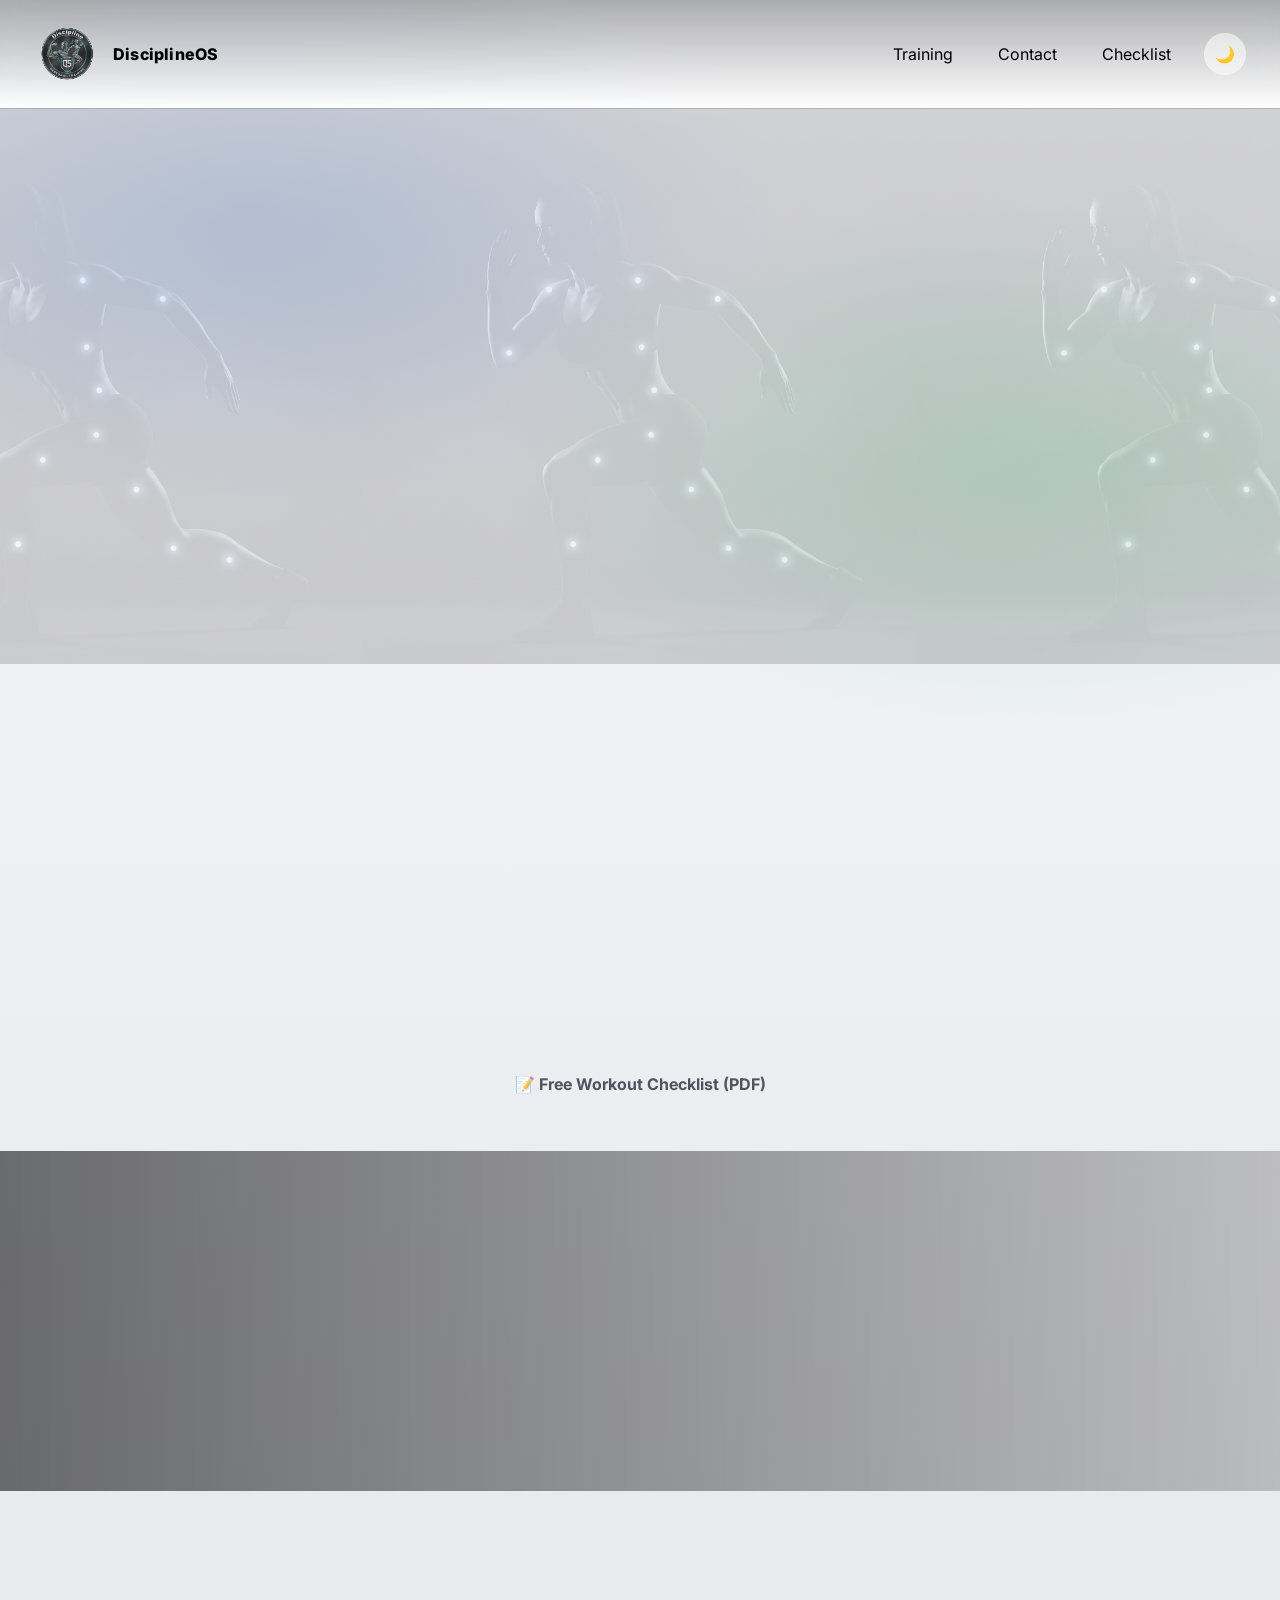
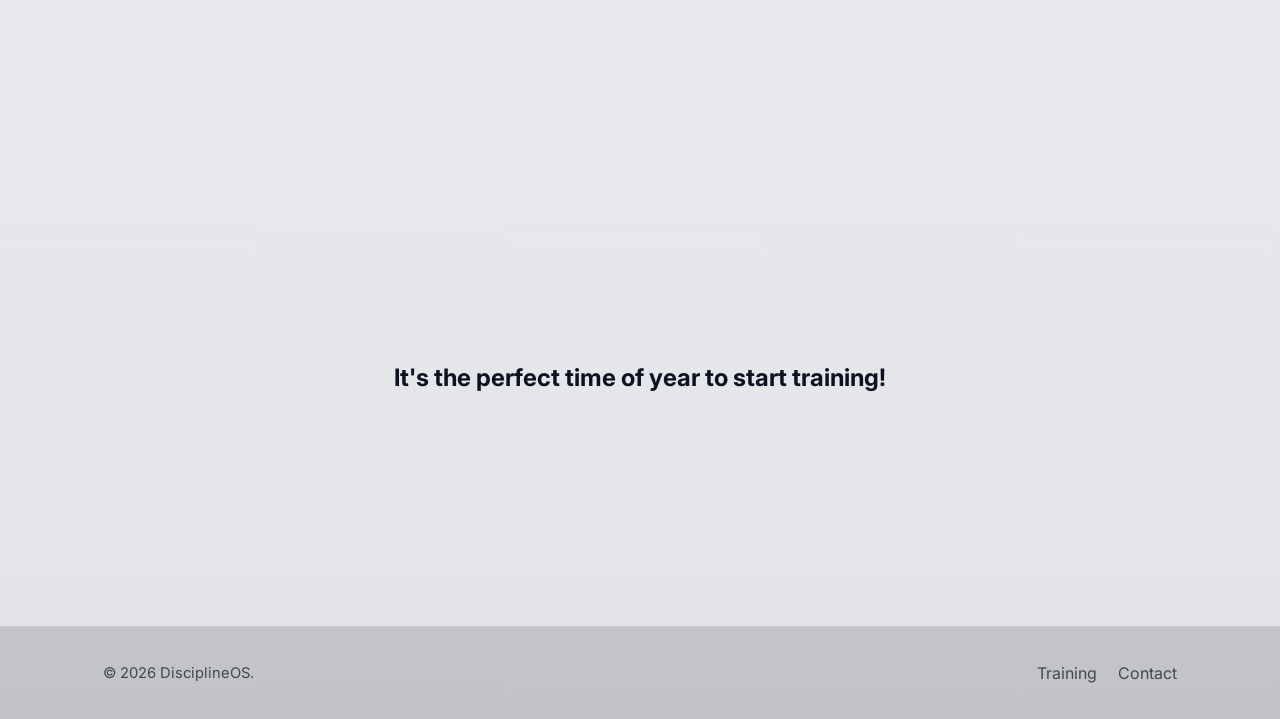
<file: index.html>
<!DOCTYPE html>
<html lang="en" data-theme="light">
  <head>
    <meta charset="utf-8" />
    <meta name="viewport" content="width=device-width, initial-scale=1" />
    <meta
      name="description"
      content="DisciplineOS — a performance & discipline portfolio demo: responsive, accessible, multi-page, table layout, parallax, map, and minimal JS."
    />
    <meta name="theme-color" content="#0b1220" />
    <title>DisciplineOS — Performance & Discipline</title>

    <link rel="preconnect" href="https://fonts.googleapis.com" />
    <link rel="preconnect" href="https://fonts.gstatic.com" crossorigin />
    <link
      href="https://fonts.googleapis.com/css2?family=Inter:wght@400;600;800&display=swap"
      rel="stylesheet"
    />

    <link rel="stylesheet" href="styles.css" />
    <script defer src="app.js"></script>
  </head>

  <body>
    <a class="skip-link" href="#main">Skip to content</a>

    <header class="site-header">
      <nav class="nav" aria-label="Primary">
        <a class="brand" href="index.html" aria-label="DisciplineOS Home">
          <img
            class="brand-mark"
            src="imgs/DisciplineOS logo.png"
            alt=""
            aria-hidden="true"
          />
          <span class="brand-text">DisciplineOS</span>
        </a>

        <button
          class="nav-toggle"
          type="button"
          aria-label="Open menu"
          aria-expanded="false"
          aria-controls="navLinks"
        >
          ☰
        </button>

        <div id="navLinks" class="nav-links">
          <a href="training.html">Training</a>
          <a href="contact.html">Contact</a>
          <a
            href="Workout Log - WorkoutLog.pdf"
            target="_blank"
            rel="noopener noreferrer"
            >Checklist</a
          >

          <button
            class="theme-toggle"
            type="button"
            aria-label="Toggle dark mode"
          >
            <span aria-hidden="true">🌙</span>
          </button>
        </div>
      </nav>
    </header>

    <main id="main">
      <!-- HERO -->
      <section class="hero">
        <div class="hero-bg" aria-hidden="true"></div>

        <div class="container hero-grid u-fade-in-up">
          <div class="reveal heroSmall">
            <p class="eyebrow">Performance • Discipline • Consistency</p>
            <h1>
              Train smart.<br />
              Stay consistent.<br />
              Build discipline.
            </h1>
            <p class="lead">
              Choose a track, follow daily sessions, and build momentum with
              coaching + progression.
            </p>

            <div class="cta-row">
              <a class="btn btn-primary" href="training.html"
                >View programs <span aria-hidden="true">→</span></a
              >
              <a class="btn btn-ghost" href="contact.html">Book a consult</a>
            </div>

            <div class="contact-strip" aria-label="Quick contact">
              <a class="pill homePills" href="tel:+15198098285"
                ><span aria-hidden="true">📞</span> +1 (519) 809-8285</a
              >
              <a class="pill homePills" href="mailto:hello@disciplineos.example"
                ><span aria-hidden="true">✉️</span> clymanstech@gmail.com</a
              >
            </div>
          </div>

          <aside class="card hero-card reveal" aria-label="Session preview">
            <h2>Today's Session - Conditioning</h2>
            <p class="muted">
              Focus on pace tempo during the eccentric phase today.
            </p>

            <div class="session">
              <div class="session-row">
                <div>
                  <strong>Run</strong>
                  <div class="muted small">34% difficulty level - easy</div>
                </div>
                <span class="badge">Endurance</span>
              </div>

              <div
                class="progress"
                role="progressbar"
                aria-label="Workout completion"
                aria-valuemin="0"
                aria-valuemax="100"
                aria-valuenow="60"
              >
                <div class="progress-fill" style="width: 34%"></div>
              </div>

              <div class="session-meta">
                <span><strong>1</strong> task</span>
                <span><strong>~35</strong> min</span>
                <span><strong> 3</strong> km</span>
              </div>

              <a class="btn btn-secondary full" href="training.html"
                >View programs</a
              >
            </div>
          </aside>
        </div>
      </section>

      <!-- FEATURES -->
      <section class="section">
        <div class="container u-slide-in-right">
          <div class="section-head reveal">
            <h2 class="focusHeading">Pick your focus</h2>
            <p class="muted focusP">
              Three tracks that cover the basics: get stronger, build
              conditioning, and eat like an athlete.
            </p>
          </div>

          <div class="cards features-cards">
            <article class="card reveal cardFeatures">
              <div class="card-header">
                <svg
                  class="card-icon"
                  xmlns="http://www.w3.org/2000/svg"
                  width="40"
                  height="40"
                  viewBox="0 0 24 24"
                  fill="none"
                  stroke="currentColor"
                  stroke-width="2"
                  stroke-linecap="round"
                  stroke-linejoin="round"
                >
                  <path d="M6 9H4.5a2.5 2.5 0 0 1 0-5H6"></path>
                  <path d="M18 9h1.5a2.5 2.5 0 0 0 0-5H18"></path>
                  <path d="M4 22h16"></path>
                  <path
                    d="M10 14.66V17c0 .55-.47.98-.97 1.21C7.85 18.75 7 20.24 7 22"
                  ></path>
                  <path
                    d="M14 14.66V17c0 .55.47.98.97 1.21C16.15 18.75 17 20.24 17 22"
                  ></path>
                  <path d="M18 2H6v7a6 6 0 0 0 12 0V2Z"></path>
                </svg>
                <h3>Progressive Overload</h3>
              </div>
              <p class="muted">Build power + muscle.</p>
              <a class="link" href="training.html"
                >See Strength Track <span aria-hidden="true">→</span></a
              >
            </article>

            <article class="card reveal cardFeatures">
              <div class="card-header">
                <svg
                  class="card-icon"
                  xmlns="http://www.w3.org/2000/svg"
                  width="40"
                  height="40"
                  viewBox="0 0 24 24"
                  fill="none"
                  stroke="currentColor"
                  stroke-width="2"
                  stroke-linecap="round"
                  stroke-linejoin="round"
                >
                  <polyline points="22 12 18 12 15 21 9 3 6 12 2 12"></polyline>
                </svg>
                <h3>Conditioning</h3>
              </div>
              <p class="muted">Work capacity, and stamina.</p>
              <a class="link" href="training.html"
                >See Endurance Track <span aria-hidden="true">→</span></a
              >
            </article>

            <article class="card reveal cardFeatures">
              <div class="card-header">
                <svg
                  class="card-icon"
                  xmlns="http://www.w3.org/2000/svg"
                  width="40"
                  height="40"
                  viewBox="0 0 24 24"
                  fill="none"
                  stroke="currentColor"
                  stroke-width="2"
                  stroke-linecap="round"
                  stroke-linejoin="round"
                >
                  <polygon
                    points="13 2 3 14 12 14 11 22 21 10 12 10 13 2"
                  ></polygon>
                </svg>
                <h3>Nutrition</h3>
              </div>
              <p class="muted">Fuel better, go further.</p>
              <a class="link" href="training.html"
                >See Nutritional Planning <span aria-hidden="true">→</span></a
              >
            </article>
          </div>
          <div class="footer-links workout-link">
            <a
              href="Workout Log - WorkoutLog.pdf"
              target="_blank"
              rel="noopener noreferrer"
              >📝 Free Workout Checklist (PDF)</a
            >
          </div>
        </div>
      </section>

      <!-- PARALLAX CTA -->
      <section class="parallax">
        <div class="parallax-overlay" aria-hidden="true"></div>
        <div class="container parallax-inner reveal">
          <h2>Discipline isn't motivation. It's design.</h2>
          <p>
            Build yourself in a way that reduces friction and make consistency
            automatic.
          </p>
          <a class="btn btn-primary" href="contact.html">Get started</a>
        </div>
      </section>

      <!-- VIDEO -->
      <section id="video" class="section">
        <div class="container-teamwork u-fade-in">
          <div class="section-head reveal">
            <h2>Teamwork:</h2>
            <p class="muted">
              The ultimate shortcut to the podium. Check out how teamwork
              accelerates your progression.
            </p>
          </div>

          <div class="video-wrap reveal">
            <iframe
              title="YouTube video"
              src="https://www.youtube.com/embed/soYCOWPJbXY"
              allow="accelerometer; autoplay; clipboard-write; encrypted-media; gyroscope; picture-in-picture"
              allowfullscreen
            ></iframe>
          </div>
        </div>
      </section>

      <!-- FOOTER CTA -->
      <section class="section footSection">
        <div class="container">
          <h2 class="footerh2">
            It's the perfect time of year to start training!
          </h2>
          <div class="footer-cta reveal">
            <div class="cta-row u-slide-in-right">
              <h2>Questions?</h2>
              <a class="btn btn-primary" href="mailto:clymanstech@gmail.com"
                >Email me</a
              >
              <a class="btn btn-ghost" href="tel:+15198098285">Call now</a>
            </div>
          </div>
        </div>
      </section>
    </main>

    <footer class="site-footer">
      <div class="container footer-grid">
        <p class="muted small">© <span id="year"></span> DisciplineOS.</p>

        <div class="footer-links">
          <a href="training.html">Training</a>
          <a href="contact.html">Contact</a>
        </div>
      </div>
    </footer>
  </body>
</html>
</file>
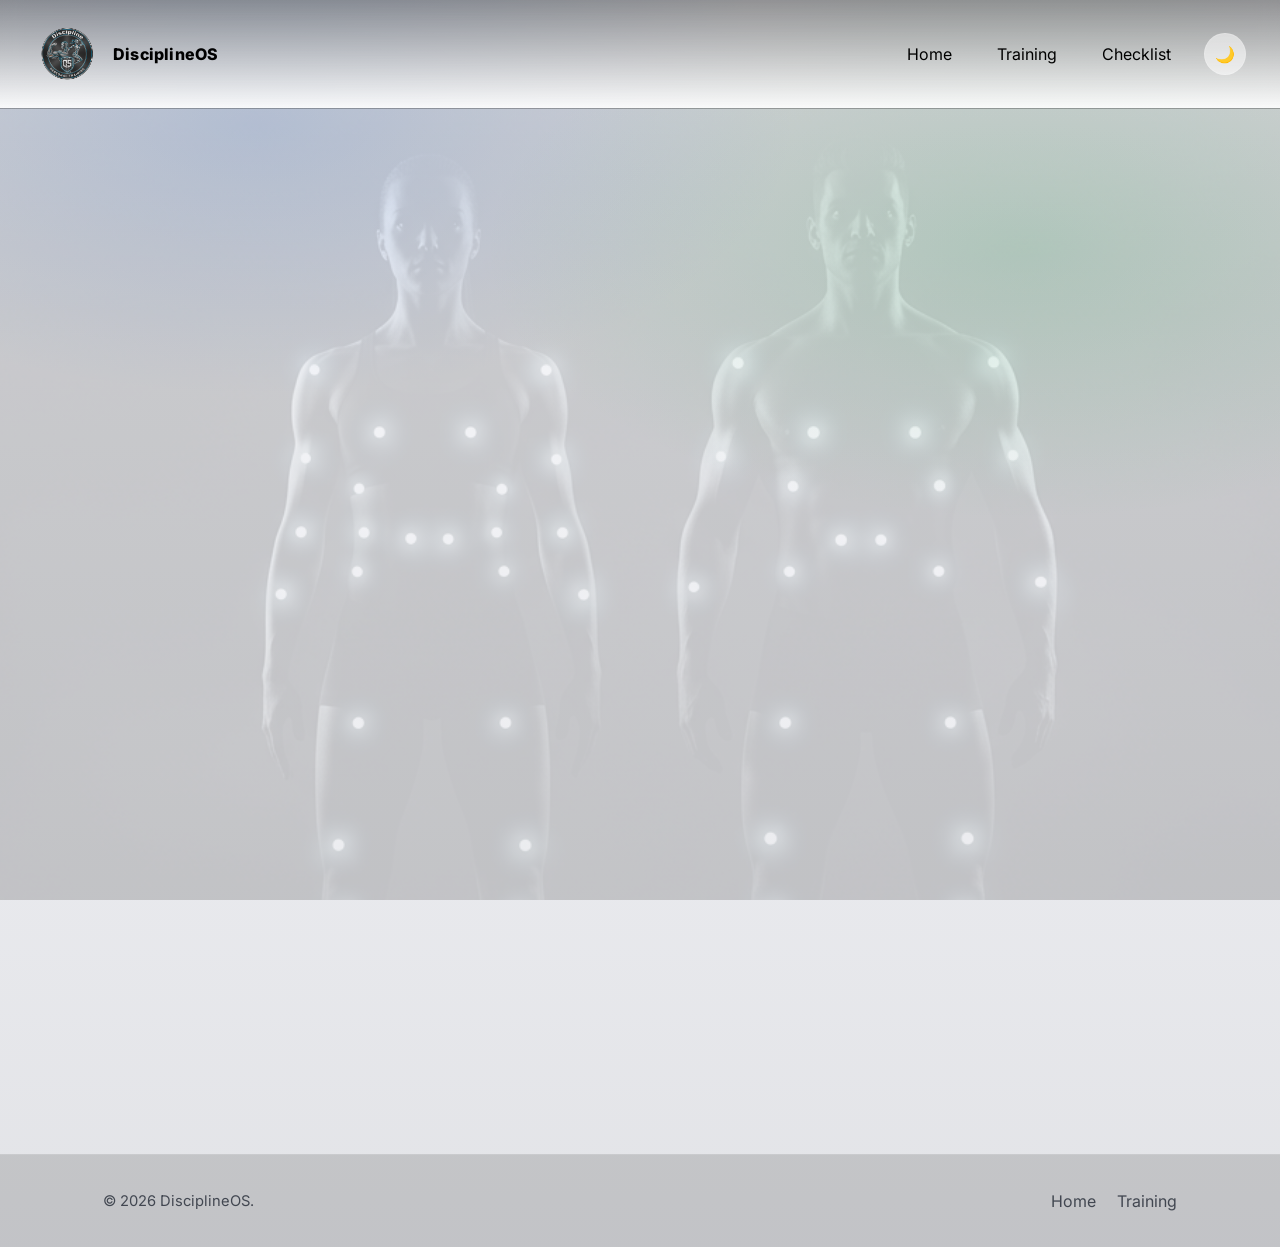
<file: contact.html>
<!DOCTYPE html>
<html lang="en" data-theme="light">
  <head>
    <meta charset="utf-8" />
    <meta name="viewport" content="width=device-width, initial-scale=1" />
    <meta
      name="description"
      content="Contact page with HTML5 validation, accessible labels, and a Google Maps embed."
    />
    <meta name="theme-color" content="#0b1220" />
    <title>Contact — DisciplineOS</title>

    <link rel="preconnect" href="https://fonts.googleapis.com" />
    <link rel="preconnect" href="https://fonts.gstatic.com" crossorigin />
    <link
      href="https://fonts.googleapis.com/css2?family=Inter:wght@400;600;800&display=swap"
      rel="stylesheet"
    />

    <link rel="stylesheet" href="styles.css" />
    <script defer src="app.js"></script>
  </head>

  <body>
    <a class="skip-link" href="#main">Skip to content</a>

    <header class="site-header">
      <nav class="nav" aria-label="Primary">
        <a class="brand" href="index.html" aria-label="DisciplineOS Home">
          <img
            class="brand-mark"
            src="imgs/DisciplineOS logo.png"
            alt=""
            aria-hidden="true"
          />
          <span class="brand-text">DisciplineOS</span>
        </a>

        <button
          class="nav-toggle"
          type="button"
          aria-label="Open menu"
          aria-expanded="false"
          aria-controls="navLinks"
        >
          ☰
        </button>

        <div id="navLinks" class="nav-links">
          <a href="index.html">Home</a>
          <a href="training.html">Training</a>
          <a
            href="Workout Log - WorkoutLog.pdf"
            target="_blank"
            rel="noopener noreferrer"
            >Checklist</a
          >

          <button
            class="theme-toggle"
            type="button"
            aria-label="Toggle dark mode"
          >
            <span aria-hidden="true">🌙</span>
          </button>
        </div>
      </nav>
    </header>

    <main id="main" class="section">
      <div class="hero-bgContact" aria-hidden="true"></div>
      <div class="container u-fade-in-up">
        <div class="page-head reveal">
          <h1>Contact</h1>
          <p class="">Ready when you are. Let's map your next steps.</p>

          <div class="contact-strip contactStripCenter">
            <a class="pill" href="tel:+15198098285"
              ><span aria-hidden="true">📞</span> +1 519.809.8285</a
            >
            <a class="pill" href="mailto:hello@disciplineos.example"
              ><span aria-hidden="true">✉️</span> clymanstech@gmail.com</a
            >
          </div>
        </div>

        <div class="contact-grid">
          <section class="card reveal">
            <h2 class="h3">Send a message</h2>

            <!-- HTML5 validation: required + type + minlength -->
            <form id="contactForm" class="form" action="#" method="post">
              <div class="field">
                <label for="name">Name</label>
                <input
                  id="name"
                  name="name"
                  type="text"
                  autocomplete="name"
                  required
                  minlength="2"
                />
              </div>

              <div class="field">
                <label for="email">Email</label>
                <input
                  id="email"
                  name="email"
                  type="email"
                  autocomplete="email"
                  required
                />
              </div>

              <div class="field">
                <label for="topic">Topic</label>
                <select id="topic" name="topic" required>
                  <option value="">Choose one…</option>
                  <option>Start a training plan</option>
                  <option>Performance review</option>
                  <option>Nutritional support</option>
                </select>
              </div>

              <div class="field">
                <label for="message">Message</label>
                <textarea
                  id="message"
                  name="message"
                  rows="5"
                  required
                  minlength="10"
                ></textarea>
                <p class="hint">Minimum 10 characters.</p>
              </div>

              <button class="btn btn-primary" type="submit">
                Send <span aria-hidden="true">→</span>
              </button>
            </form>
          </section>

          <section class="card reveal">
            <h2 class="h3">Find us - Serving Southern Ontario</h2>

            <div class="map-wrap" role="region" aria-label="Map">
              <iframe
                title="Google Map"
                loading="lazy"
                referrerpolicy="no-referrer-when-downgrade"
                src="https://www.google.com/maps?q=Chatham%20Ontario&output=embed"
              >
              </iframe>
            </div>

            <div class="divider"></div>
            <a class="btn btn-ghost" href="training.html">Back to programs</a>
          </section>
        </div>
      </div>
    </main>

    <footer class="site-footer">
      <div class="container footer-grid">
        <p class="muted small">© <span id="year"></span> DisciplineOS.</p>
        <div class="footer-links">
          <a href="index.html">Home</a>
          <a href="training.html">Training</a>
        </div>
      </div>
    </footer>
  </body>
</html>
</file>
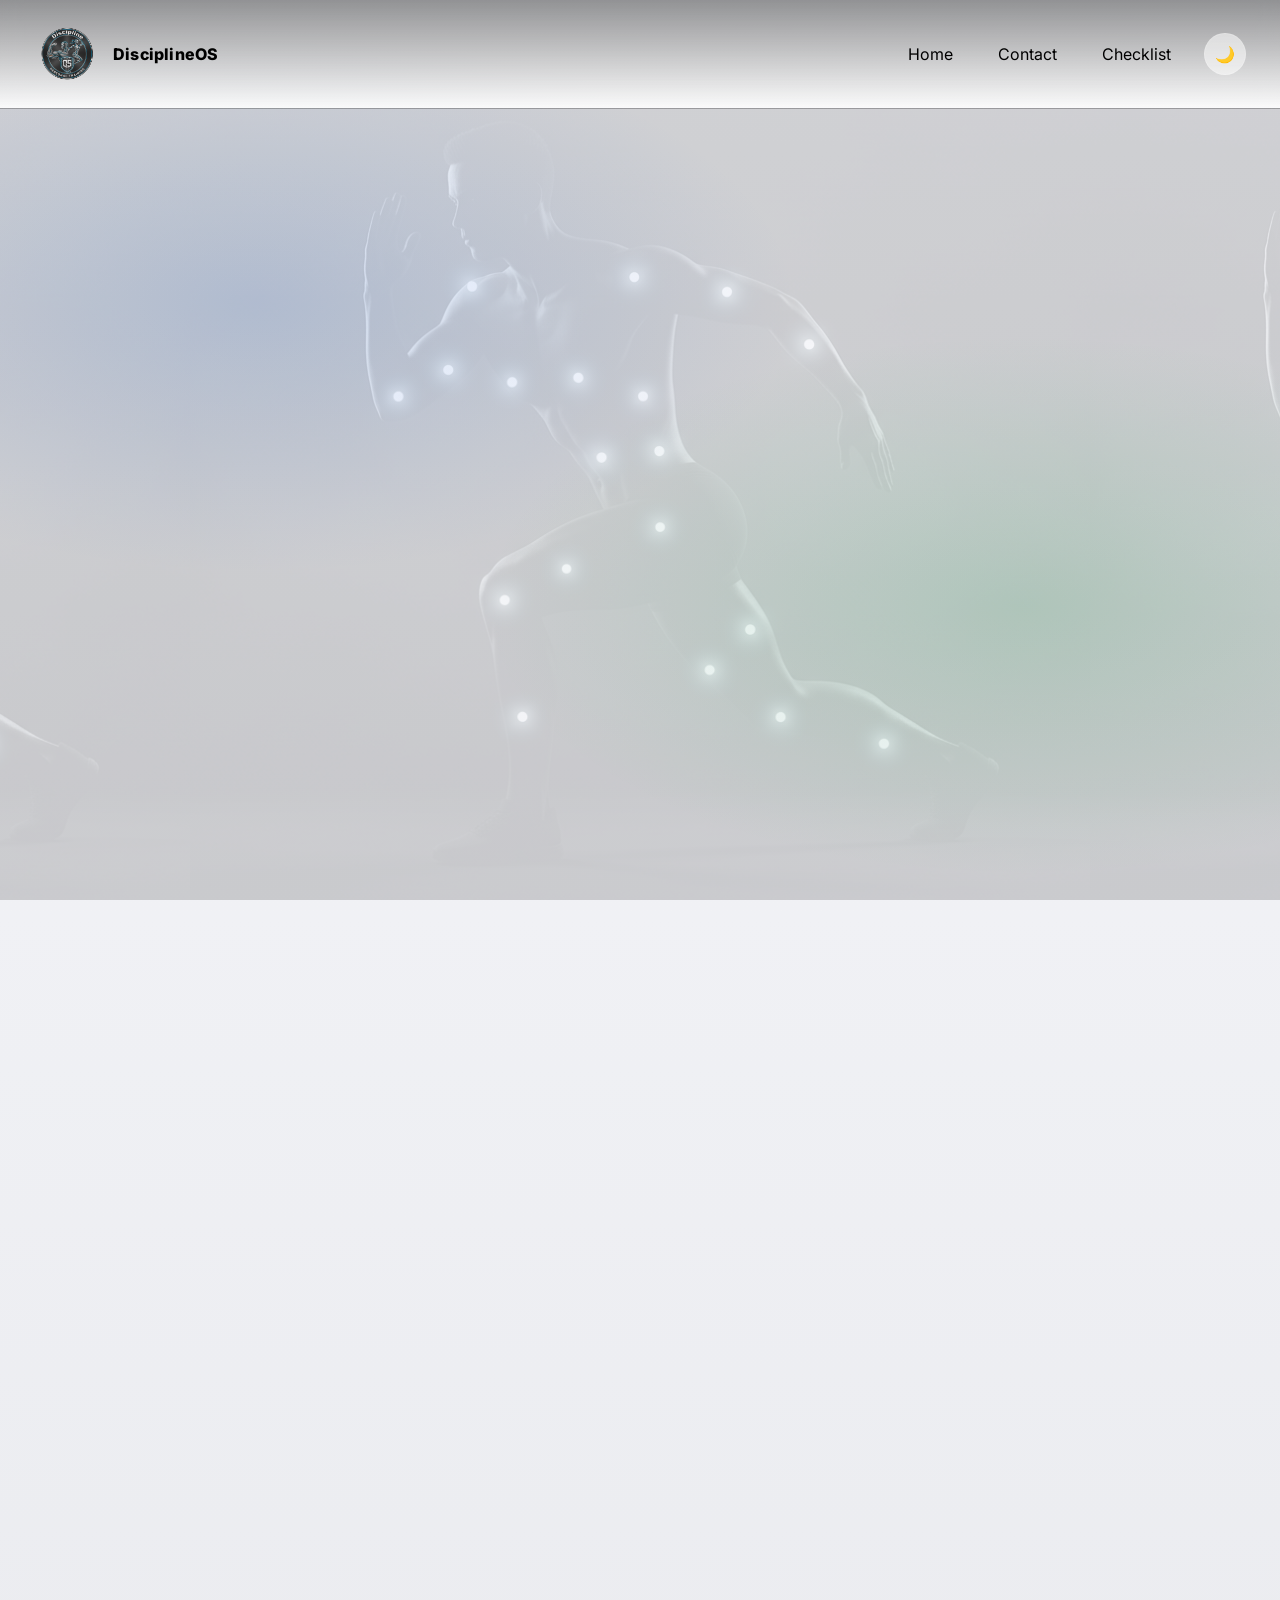
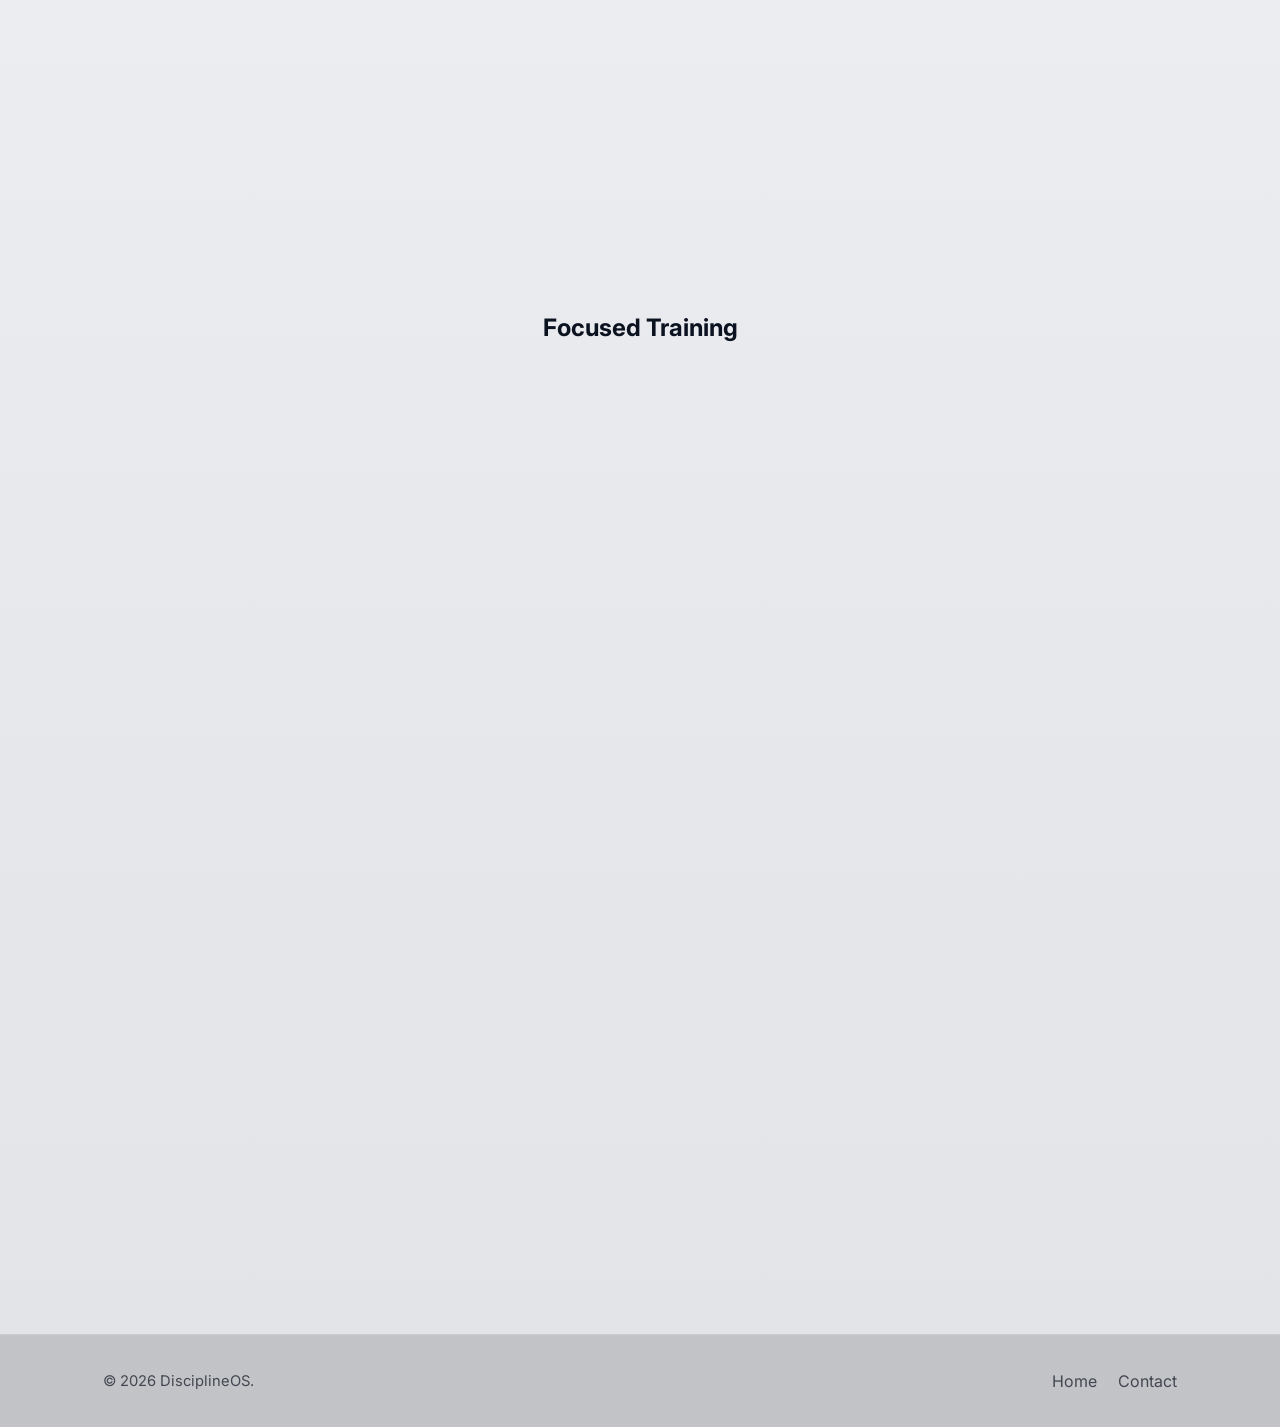
<file: training.html>
<!DOCTYPE html>
<html lang="en" data-theme="light">
  <head>
    <meta charset="utf-8" />
    <meta name="viewport" content="width=device-width, initial-scale=1" />
    <meta
      name="description"
      content="Training programs with a table layout, responsive UI, and accessible scroll wrapper."
    />
    <meta name="theme-color" content="#0b1220" />
    <title>Training — DisciplineOS</title>

    <link rel="preconnect" href="https://fonts.googleapis.com" />
    <link rel="preconnect" href="https://fonts.gstatic.com" crossorigin />
    <link
      href="https://fonts.googleapis.com/css2?family=Inter:wght@400;600;800&display=swap"
      rel="stylesheet"
    />

    <link rel="stylesheet" href="styles.css" />
    <script defer src="app.js"></script>
  </head>

  <body>
    <a class="skip-link" href="#main">Skip to content</a>

    <header class="site-header">
      <nav class="nav" aria-label="Primary">
        <a class="brand" href="index.html" aria-label="DisciplineOS Home">
          <img
            class="brand-mark"
            src="imgs/DisciplineOS logo.png"
            alt=""
            aria-hidden="true"
          />
          <span class="brand-text">DisciplineOS</span>
        </a>

        <button
          class="nav-toggle"
          type="button"
          aria-label="Open menu"
          aria-expanded="false"
          aria-controls="navLinks"
        >
          ☰
        </button>

        <div id="navLinks" class="nav-links">
          <a aria-current="page" href="index.html">Home</a>
          <a href="contact.html">Contact</a>
          <a
            href="Workout Log - WorkoutLog.pdf"
            target="_blank"
            rel="noopener noreferrer"
            >Checklist</a
          >

          <button
            class="theme-toggle"
            type="button"
            aria-label="Toggle dark mode"
          >
            <span aria-hidden="true">🌙</span>
          </button>
        </div>
      </nav>
    </header>

    <main id="main" class="section">
      <div class="hero-bgTraining" aria-hidden="true"></div>
      <div class="container u-fade-in-up">
        <div class="page-head reveal">
          <h1>Training Programs</h1>
          <p class="trainingP">Get the workout you deserve.</p>

          <div class="cta-row">
            <a class="btn btn-primary" href="contact.html">Work with me</a>
            <a class="btn btn-ghost" href="tel:+15198098285">Call</a>
          </div>
        </div>

        <section class="reveal">
          <h2 class="h3">Weekly structure (example table)</h2>

          <div
            class="table-wrap"
            role="region"
            aria-label="Training table"
            tabindex="0"
          >
            <table class="table">
              <caption class="sr-only">
                Example weekly training schedule
              </caption>
              <thead>
                <tr>
                  <th scope="col">Day</th>
                  <th scope="col">Focus</th>
                  <th scope="col">Session</th>
                  <th scope="col">Time</th>
                  <th scope="col">Intensity</th>
                </tr>
              </thead>
              <tbody>
                <tr>
                  <th scope="row">Mon</th>
                  <td>Strength</td>
                  <td>Full body circuit</td>
                  <td>35-45 min</td>
                  <td><span class="badge">Moderate</span></td>
                </tr>
                <tr>
                  <th scope="row">Tue</th>
                  <td>Endurance</td>
                  <td>Zone 2 run / brisk walk</td>
                  <td>30-40 min</td>
                  <td><span class="badge badge-soft">Easy</span></td>
                </tr>
                <tr>
                  <th scope="row">Wed</th>
                  <td>Skill</td>
                  <td>Footwork + bag drills</td>
                  <td>25-35 min</td>
                  <td><span class="badge">Moderate</span></td>
                </tr>
                <tr>
                  <th scope="row">Thu</th>
                  <td>Mobility</td>
                  <td>Hips + thoracic flow</td>
                  <td>15-25 min</td>
                  <td><span class="badge badge-soft">Easy</span></td>
                </tr>
                <tr>
                  <th scope="row">Fri</th>
                  <td>Intervals</td>
                  <td>Short hills / tempo blocks</td>
                  <td>25-35 min</td>
                  <td><span class="badge badge-warn">Hard</span></td>
                </tr>
                <tr>
                  <th scope="row">Sat</th>
                  <td>Outdoor</td>
                  <td>Trail hike / ruck</td>
                  <td>45-90 min</td>
                  <td><span class="badge">Moderate</span></td>
                </tr>
                <tr>
                  <th scope="row">Sun</th>
                  <td>Recovery</td>
                  <td>Light walk + stretch</td>
                  <td>20-30 min</td>
                  <td><span class="badge badge-soft">Easy</span></td>
                </tr>
              </tbody>
            </table>
          </div>
        </section>
        <!--Workout checklist starts-->
        <section class="section-sm reveal" aria-labelledby="checklistTitle">
          <div class="checklist-wrap">
            <h2 id="checklistTitle" class="h3">Mobile Session Checklist</h2>
            <p id="checklistP">
              Use the checklist alongside your workout session to track progress
              as you go.
            </p>

            <div class="checklist card">
              <ul class="checklist__list" role="list">
                <li class="checklist__item">
                  <input class="checklist__box" type="checkbox" id="c1" />
                  <label class="checklist__label" for="c1">
                    <span class="checklist__title">Warm-up</span>
                    <span class="checklist__meta">5-8 min easy movement</span>
                  </label>
                </li>

                <li class="checklist__item">
                  <input class="checklist__box" type="checkbox" id="c2" />
                  <label class="checklist__label" for="c2">
                    <span class="checklist__title">Main work</span>
                    <span class="checklist__meta"
                      >Follow the plan for today</span
                    >
                  </label>
                </li>

                <li class="checklist__item">
                  <input class="checklist__box" type="checkbox" id="c3" />
                  <label class="checklist__label" for="c3">
                    <span class="checklist__title">Hydrate</span>
                    <span class="checklist__meta">Water before + after</span>
                  </label>
                </li>

                <li class="checklist__item">
                  <input class="checklist__box" type="checkbox" id="c4" />
                  <label class="checklist__label" for="c4">
                    <span class="checklist__title">Cooldown</span>
                    <span class="checklist__meta">Light stretch or walk</span>
                  </label>
                </li>

                <li class="checklist__item">
                  <input class="checklist__box" type="checkbox" id="c5" />
                  <label class="checklist__label" for="c5">
                    <span class="checklist__title">Log it</span>
                    <span class="checklist__meta"
                      >Note for next session: what felt good / what to
                      adjust</span
                    >
                  </label>
                </li>
              </ul>
            </div>
          </div>
        </section>
        <!--Workout checklist end-->

        <section class="section-sm">
          <div><h2 id="focusedTitle">Focused Training</h2></div>
          <div class="cards">
            <article class="card reveal">
              <h3>Strength Base</h3>
              <p class="muted">Simple schedule designed to be consistent.</p>
              <a
                class="btn btn-secondary focusedTrainingBtns"
                href="contact.html"
                >Join now</a
              >
            </article>

            <article class="card reveal">
              <h3>Endurance Build</h3>
              <p class="muted">Low friction plan for steady progress.</p>
              <a
                class="btn btn-secondary focusedTrainingBtns"
                href="contact.html"
                >Ask about it</a
              >
            </article>

            <article class="card reveal">
              <h3>Skill + Mobility</h3>
              <p class="muted">Short blocks with recovery baked in.</p>
              <a
                class="btn btn-secondary focusedTrainingBtns"
                href="contact.html"
                >Book</a
              >
            </article>
          </div>
        </section>

        <!--Buy/choose a track section-->
        <!-- Programs / Phases -->
        <section class="section-sm reveal" aria-labelledby="programsTitle">
          <div class="section-head">
            <h2 id="programsTitle">Programs</h2>
            <p class="muted">
              Pick a track. Build strength, stamina, or better fueling—then
              stack wins.
            </p>
          </div>

          <div class="program-grid">
            <!-- Progressive Overload -->
            <article class="program-card card reveal">
              <header class="program-top">
                <div>
                  <h3 class="program-title">Progressive Overload</h3>
                  <p class="muted program-sub">
                    Build power + muscle with measurable weekly progress.
                  </p>
                </div>
                <span class="price-pill" aria-label="Price">$49</span>
              </header>

              <ul class="program-list" role="list">
                <li>3-day or 4-day split options</li>
                <li>Progressions, deloads, and rep targets</li>
                <li>Form cues + logging system</li>
              </ul>

              <div class="program-cta">
                <a class="btn btn-primary full" href="contact.html"
                  >Start this track</a
                >
              </div>
            </article>

            <!-- Conditioning -->
            <article class="program-card card reveal">
              <header class="program-top">
                <div>
                  <h3 class="program-title">Conditioning</h3>
                  <p class="muted program-sub">
                    Build work capacity + stamina without burning out.
                  </p>
                </div>
                <span class="price-pill price-pill--green" aria-label="Price"
                  >$39</span
                >
              </header>

              <ul class="program-list" role="list">
                <li>Zone 2 base + intervals (simple scheduling)</li>
                <li>Progressive intensity, not random suffering</li>
                <li>Recovery checks + weekly targets</li>
              </ul>

              <div class="program-cta">
                <a class="btn btn-primary full" href="contact.html"
                  >Get conditioned</a
                >
              </div>
            </article>

            <!-- Nutrition -->
            <article class="program-card card reveal">
              <header class="program-top">
                <div>
                  <h3 class="program-title">Nutrition</h3>
                  <p class="muted program-sub">
                    Fuel better, recover faster, go further.
                  </p>
                </div>
                <span class="price-pill price-pill--amber" aria-label="Price"
                  >$29</span
                >
              </header>

              <ul class="program-list" role="list">
                <li>Simple macro + portion method options</li>
                <li>Pre/post workout fueling guide</li>
                <li>Grocery + meal templates (no weird diet rules)</li>
              </ul>

              <div class="program-cta">
                <a class="btn btn-primary full" href="contact.html"
                  >Improve my fuel</a
                >
              </div>
            </article>
          </div>
        </section>
        <!--End of  Buy/choose a track section-->
      </div>
    </main>

    <footer class="site-footer">
      <div class="container footer-grid">
        <p class="muted small">© <span id="year"></span> DisciplineOS.</p>
        <div class="footer-links">
          <a href="index.html">Home</a>
          <a href="contact.html">Contact</a>
        </div>
      </div>
    </footer>
  </body>
</html>
</file>
<file: styles.css>
* {
  margin: 0;
  padding: 0;
  box-sizing: border-box;
}

:root {
  --s13: 13px;
  --s21: 21px;
  --s34: 34px;
  --s55: 55px;
  --s89: 89px;

  --radius: 21px;
  --shadow: 0 10px 30px rgba(0, 0, 0, 0.18);
  --font: "Inter", system-ui, -apple-system, Segoe UI, Roboto, Arial, sans-serif;

  /* Light theme tokens */
  --bg: #f6f7fb;
  --surface: rgba(255, 255, 255, 0.92);
  --card: rgba(255, 255, 255, 0.92);
  --text: #0b1220;
  --muted: rgba(11, 18, 32, 0.7);
  --line: rgba(11, 18, 32, 0.14);
  --accent: #3b82f6;
  --accent2: #22c55e;
  --color1: black;

  --focus: 0 0 0 3px rgba(59, 130, 246, 0.45);
}

/* Dark theme via toggle */
/*html[data-theme="dark"] {
  --bg: #0b1220;
  --surface: rgba(11, 18, 32, 0.68);
  --card: rgba(11, 18, 32, 0.62);
  --text: rgba(255, 255, 255, 0.92);
  --muted: rgba(255, 255, 255, 0.7);
  --line: rgba(255, 255, 255, 0.16);
  --shadow: 0 12px 40px rgba(0, 0, 0, 0.45);
  --color1: linear-gradient(90deg, var(--accent), var(--accent2));
  -webkit-background-clip: text;
  background-clip: text;
  color: transparent;
}*/

html[data-theme="dark"] {
  --bg: #0b1220;
  --surface: rgba(11, 18, 32, 0.68);
  --card: rgba(11, 18, 32, 0.62);
  --text: rgba(255, 255, 255, 0.92);
  --muted: rgba(255, 255, 255, 0.7);
  --line: rgba(255, 255, 255, 0.16);
  --shadow: 0 12px 40px rgba(0, 0, 0, 0.45);
  --color1: rgba(255, 255, 255, 0.92);
  content: "☀️";
}

html[data-theme="dark"] .footer-cta {
  background: var(--line);
}

html[data-theme="dark"] .site-header {
  background: linear-gradient(
    180deg,
    rgba(0, 0, 0, 0.3),
    rgba(255, 255, 255, 0.2)
  );
}

html[data-theme="dark"] .card {
  border: 1px solid var(--muted);
}

/* Light mode: keep your existing 🌙 in the span (do nothing) */

/* Dark mode: swap 🌙 -> 🌞 */
html[data-theme="dark"] .theme-toggle span {
  display: none;
}

html[data-theme="dark"] .theme-toggle::before {
  content: "🌞";
  display: inline-block;
  line-height: 1;
}

/*Darked toggle background on nav dropdown on small screens*/
@media (max-width: 500px) {
  html[data-theme="dark"] .nav-links.is-open {
    display: flex;
    background-color: rgba(0, 0, 0, 1);
    border: 1px solid #fff;
    color: #fff;
  }
}

/*fixing scroll issue for navbar starts*/
html {
  min-height: 100%;
}
body {
  min-height: 100%;
}
/*fixing scroll issue for navbar ends*/

/* =========================
   ANIMATION UTILITIES
========================= */

.u-fade-in-up {
  --fade-dur: 700ms;
  --fade-ease: ease-out;
  --fade-delay: 0ms;
  --fade-y: 10px;

  opacity: 0;
  transform: translateY(var(--fade-y));
  animation: fadeInUp var(--fade-dur) var(--fade-ease) var(--fade-delay)
    forwards;
}

@keyframes fadeInUp {
  to {
    opacity: 1;
    transform: translateY(0);
  }
}

@media (prefers-reduced-motion: reduce) {
  .u-fade-in-up {
    opacity: 1;
    transform: none;
    animation: none;
  }
}

/* =========================
   ANIMATION UTILITIES
========================= */

/* Slide in from left -> right when visible */
.u-slide-in-right {
  --dur: 900ms;
  --ease: ease-out;
  --delay: 100ms;
  --x: 24px;

  opacity: 0;
  transform: translateX(calc(var(--x) * -1));
  transition: opacity var(--dur) var(--ease) var(--delay),
    transform var(--dur) var(--ease) var(--delay);
  will-change: opacity, transform;
}

.u-slide-in-right.is-visible {
  opacity: 1;
  transform: translateX(0);
}

/* Respect reduced motion */
@media (prefers-reduced-motion: reduce) {
  .u-slide-in-right {
    opacity: 1;
    transform: none;
    transition: none;
  }
}

/* Fade in on scroll (add .is-visible via IntersectionObserver) */
.u-fade-in {
  --dur: 900ms;
  --ease: ease-out;
  --delay: 200ms;

  opacity: 0;
  transition: opacity var(--dur) var(--ease) var(--delay);
  will-change: opacity;
}

.u-fade-in.is-visible {
  opacity: 1;
}

/* Respect reduced motion */
@media (prefers-reduced-motion: reduce) {
  .u-fade-in {
    opacity: 1;
    transition: none;
  }
}

/*=======================
Utilities ends 
===============*/

body {
  font-family: var(--font);
  color: var(--text);
  background: radial-gradient(
      900px 450px at 20% 10%,
      rgba(59, 130, 246, 0.18),
      transparent 60%
    ),
    radial-gradient(
      900px 450px at 80% 20%,
      rgba(34, 197, 94, 0.16),
      transparent 60%
    ),
    linear-gradient(180deg, var(--bg), color-mix(in srgb, var(--bg), #000 8%));
  line-height: 1.5;
}

a,
button,
input,
select,
textarea {
  font: inherit;
}
a:focus-visible,
button:focus-visible,
input:focus-visible,
select:focus-visible,
textarea:focus-visible {
  outline: none;
  box-shadow: var(--focus);
}

@media (prefers-reduced-motion: reduce) {
  * {
    animation: none !important;
    transition: none !important;
    scroll-behavior: auto !important;
  }
}

/* Utilities */
.container {
  width: min(1100px, calc(100% - var(--s34)));
  margin-inline: auto;
  padding-inline: 13px;
}
.section {
  padding: var(--s55) 0;
}
.section-sm {
  padding: var(--s55) 0;
}
.small {
  font-size: 0.92rem;
}
.muted {
  color: var(--muted);
}
.h3 {
  font-size: 1.25rem;
}

.skip-link {
  position: absolute;
  left: -999px;
  top: var(--s21);
  padding: var(--s13) var(--s21);
  background: #fff;
  color: #000;
  border-radius: 13px;
  z-index: 9999;
}
.skip-link:focus {
  left: var(--s21);
}

/* Sticky transparent header */
.site-header {
  position: sticky;
  top: 0;
  z-index: 50;
  backdrop-filter: blur(10px);
  background: linear-gradient(
    180deg,
    rgba(0, 0, 0, 0.3),
    rgba(255, 255, 255, 0.9)
  );
  border-bottom: 1px solid rgba(255, 255, 255, 0.08);
}

.nav {
  display: flex;
  align-items: center;
  justify-content: space-between;
  padding: var(--s21) var(--s34);
  gap: var(--s21);
}
.brand {
  display: flex;
  align-items: center;
  gap: 13px;
  text-decoration: none;
  color: var(--color1); /*rgba(255, 255, 255, 0.92);*/
}
.brand-mark {
  width: 66px; /* pick a size that feels right */
  height: 66px;
  border-radius: 8px; /* or 999px if you want it round */
  object-fit: contain; /* keeps logo from stretching */
  display: block;
}

.brand-text {
  font-weight: 800;
  letter-spacing: 0.2px;
}

.nav-links {
  display: flex;
  align-items: center;
  gap: var(--s21);
}
.nav-links a {
  color: var(--color1);
  text-decoration: none;
  padding: 10px 12px;
  border-radius: 13px;
  transition: transform 0.2s ease, background 0.2s ease;
}
.nav-links a:hover {
  background: rgba(255, 255, 255, 0.08);
  transform: translateY(-2px);
}

.nav-toggle {
  display: none;
  background: rgba(255, 255, 255, 0.1);
  border: 1px solid rgba(255, 255, 255, 0.16);
  color: var(--color1);
  border-radius: 13px;
  padding: 10px 12px;
  cursor: pointer;
  transition: transform 0.2s ease;
}
.nav-toggle:hover {
  transform: scale(1.03);
}

.theme-toggle {
  display: inline-flex;
  align-items: center;
  justify-content: center;
  width: 42px;
  height: 42px;
  border-radius: 999px;
  cursor: pointer;
  border: 1px solid rgba(255, 255, 255, 0.18);
  background: rgba(255, 255, 255, 0.55);
  color: #fff;
  transition: transform 0.2s ease, background 0.2s ease;
}
.theme-toggle:hover {
  transform: scale(1.03);
  background: rgba(255, 255, 255, 0.14);
}

/* Hero */
.hero {
  position: relative;
  padding: var(--s89) 0 var(--s55);
  color: var(--color1);
}
.hero-bg {
  position: absolute;
  inset: 0;
  pointer-events: none;
  background: linear-gradient(180deg, rgba(255, 255, 255, 0.1), transparent 35%),
    url("imgs/WomanRunning.png");
  opacity: 0.18;
  background-size: contain;
  background-position: top;
  filter: saturate(0.9);
}

.hero-bgTraining {
  position: absolute;
  inset: 0;
  pointer-events: none;
  background: linear-gradient(180deg, rgba(255, 255, 255, 0.1), transparent 35%),
    url(imgs/ManRunning.png);
  opacity: 0.18;
  background-size: contain;

  background-position: top;
  filter: saturate(0.9);
}

.hero-bgContact {
  position: absolute;
  inset: 0;
  pointer-events: none;
  background: linear-gradient(180deg, rgba(255, 255, 255, 0.1), transparent 35%),
    url(imgs/Man&WomanStanding.png);
  opacity: 0.18;
  background-size: cover;

  background-position: top;
  filter: saturate(0.9);
}

@media screen and (max-width: 560px) {
  .hero-bgContact {
    position: absolute;
    inset: 0;
    pointer-events: none;
    background: linear-gradient(
        180deg,
        rgba(255, 255, 255, 0.1),
        transparent 35%
      ),
      url(imgs/Man&WomanStretching.png);
    opacity: 0.18;
    background-size: cover;

    background-position: top;
    filter: saturate(0.9);
  }
}

.hero-grid {
  position: relative;
  display: grid;
  grid-template-columns: 1.15fr 0.85fr;
  gap: var(--s55);
  align-items: start;
}

.eyebrow {
  color: var(--color1);
  letter-spacing: 0.16em;
  text-transform: uppercase;
  font-size: 0.82rem;
  margin-bottom: var(--s21);
}
.hero h1 {
  color: var(--color1);
  font-size: clamp(2rem, 3.5vw, 3.2rem);
  line-height: 1.1;
  margin-bottom: var(--s21);
}
.lead {
  color: var(--color1);
  font-size: 1.05rem;
  max-width: 52ch;
  margin-bottom: var(--s34);
}
/*.cta-row {
  display: flex;
  flex-wrap: wrap;
  gap: var(--s21);
  margin-bottom: var(--s34);
}*/

.cta-row {
  display: flex;
  flex-wrap: wrap;
  gap: var(--s21);
  align-items: center; /* add this */
  margin: 0; /* remove the global bottom margin */
}

.contact-strip {
  display: flex;
  flex-wrap: wrap;
  gap: 13px;

  margin-top: 21px;
}

.pill {
  display: inline-flex;
  align-items: center;
  gap: 10px;
  text-decoration: none;
  color: var(--color1);
  padding: 10px 14px;
  border-radius: 999px;
  border: 1px solid rgba(255, 255, 255, 0.18);
  background: rgba(255, 255, 255, 0.6);
  transition: transform 0.2s ease, background 0.2s ease;
}
.pill:hover {
  transform: translateY(-2px);
  background: rgba(255, 255, 255, 0.8);
}

/* Buttons */
.btn {
  display: inline-flex;
  align-items: center;
  justify-content: center;
  gap: 10px;
  text-decoration: none;
  border-radius: 999px;
  padding: 12px 16px;
  border: 1px solid transparent;
  cursor: pointer;
  user-select: none;
  transition: transform 0.2s ease, box-shadow 0.2s ease, background 0.2s ease;
}
.btn:hover {
  transform: translateY(-2px) scale(1.01);
}
.btn:active {
  transform: translateY(0) scale(0.99);
}
.btn-primary {
  background: var(--accent);
  color: #fff;
  box-shadow: 0 12px 28px rgba(59, 130, 246, 0.35);
}
.btn-secondary {
  background: rgba(34, 197, 94, 0.16);
  border-color: rgba(34, 197, 94, 0.35);
  color: var(--color1);
}
.btn-ghost {
  background: rgba(255, 255, 255, 0.6);
  border-color: rgba(255, 255, 255, 0.18);
  color: var(--color1);
}
.full {
  width: 100%;
}

/* Cards + hover glow */
.cards {
  display: grid;
  grid-template-columns: repeat(3, 1fr);
  gap: var(--s34);
}
.card {
  position: relative;
  border-radius: var(--radius);
  padding: var(--s34);
  background: var(--surface);
  border: 1px solid var(--line);
  box-shadow: var(--shadow);
  overflow: hidden;
  transition: transform 0.2s ease, box-shadow 0.2s ease;
}
.card::before {
  content: "";
  position: absolute;
  inset: -40%;
  background: radial-gradient(
    circle at 30% 20%,
    rgba(59, 130, 246, 0.25),
    transparent 55%
  );
  opacity: 0;
  pointer-events: none;
  transition: opacity 0.25s ease;
}
.card:hover {
  transform: translateY(-2px);
}
.card:hover::before,
.card:focus-within::before {
  opacity: 1;
}
.card .link {
  display: inline-flex;
  gap: 10px;
  margin-top: var(--s21);
  text-decoration: none;
  color: var(--accent);
  font-weight: 600;
}

/*Programs on training page*/
/* Programs section */
.program-grid {
  display: grid;
  grid-template-columns: repeat(3, minmax(0, 1fr));
  gap: var(--s34);
  margin-top: var(--s21);
}

/* Not full-width on small screens */
@media (max-width: 900px) {
  .program-grid {
    grid-template-columns: 1fr;
    justify-items: center;
  }
  .program-card {
    width: min(520px, 100%);
  }
}

.program-card {
  display: grid;
  gap: var(--s21);
}

.program-top {
  display: flex;
  align-items: flex-start;
  justify-content: space-between;
  gap: var(--s21);
}

.program-title {
  margin: 0;
}

.program-sub {
  margin-top: 6px;
}

.program-list {
  display: grid;
  gap: 10px;
  padding-left: 18px;
  color: var(--text);
}

.program-list li {
  color: color-mix(in srgb, var(--text), var(--muted) 35%);
}

/* Price pill */
.price-pill {
  display: inline-flex;
  align-items: center;
  justify-content: center;
  padding: 8px 12px;
  border-radius: 999px;
  font-weight: 800;
  letter-spacing: 0.2px;
  background: rgba(59, 130, 246, 0.14);
  border: 1px solid rgba(59, 130, 246, 0.25);
}

.price-pill--green {
  background: rgba(34, 197, 94, 0.14);
  border-color: rgba(34, 197, 94, 0.25);
}

.price-pill--amber {
  background: rgba(245, 158, 11, 0.14);
  border-color: rgba(245, 158, 11, 0.25);
}

.program-cta {
  margin-top: auto;
}
/*Programs on training page*/

.hero-card {
  background: rgba(255, 255, 255, 0.6);
  border: 1px solid rgba(255, 255, 255, 0.18);
  color: var(--color1);
  box-shadow: 0 14px 40px rgba(0, 0, 0, 0.35);
}

/* Session bits */
.session {
  margin-top: var(--s21);
  display: grid;
  gap: var(--s21);
}
.session-row {
  display: flex;
  align-items: flex-start;
  justify-content: space-between;
  gap: var(--s21);
}
.badge {
  display: inline-flex;
  align-items: center;
  justify-content: center;
  padding: 6px 10px;
  border-radius: 999px;
  background: rgba(59, 130, 246, 0.18);
  border: 1px solid rgba(59, 130, 246, 0.3);
  font-size: 0.85rem;
}
.badge-soft {
  background: rgba(255, 255, 255, 0.12);
  border-color: rgba(255, 255, 255, 0.2);
}
.badge-warn {
  background: rgba(245, 158, 11, 0.18);
  border-color: rgba(245, 158, 11, 0.3);
}

.progress {
  height: 12px;
  background: rgba(255, 255, 255, 0.12);
  border: 1px solid rgba(255, 255, 255, 0.18);
  border-radius: 999px;
  overflow: hidden;
}
.progress-fill {
  height: 100%;
  background: linear-gradient(90deg, var(--accent), var(--accent2));
}
.session-meta {
  display: flex;
  justify-content: space-between;
  gap: var(--s21);
  color: var(--color1);
}

/* Parallax */
.parallax {
  position: relative;
  min-height: 340px;
  display: flex;
  align-items: center;
  background-image: url("https://images5.alphacoders.com/433/thumb-1920-433171.jpg");
  background-size: cover;
  background-position: center;
  background-attachment: fixed;
}
.parallax-overlay {
  position: absolute;
  inset: 0;
  background: linear-gradient(90deg, rgba(0, 0, 0, 0.55), rgba(0, 0, 0, 0.2));
}
.parallax-inner {
  position: relative;
  padding: var(--s55) 0;
  color: rgba(255, 255, 255, 0.92);
}
.parallax-inner h2 {
  font-size: clamp(1.6rem, 3vw, 2.2rem);
  margin-bottom: var(--s21);
}

.parallax-inner p {
  margin-bottom: var(--s21);
}

/* Video */
/*.video-wrap {
  border-radius: var(--radius);
  overflow: hidden;
  border: 1px solid rgba(255, 255, 255, 0.1);
  box-shadow: 0 18px 44px rgba(0, 0, 0, 0.35);
}*/
.hero-media img {
  width: 100%;
  height: auto; /* normal scaling */
  max-height: 800px; /* cap the height */
  object-fit: cover; /* or 'contain' depending on what you want */
}

/* Page head */
.page-head {
  margin-bottom: var(--s55);
}
.page-head h1 {
  font-size: clamp(2rem, 3vw, 2.6rem);
  margin-bottom: var(--s21);
}
.page-head .muted {
  color: rgba(255, 255, 255, 0.72);
}

/* Tables */
.table-wrap {
  margin-top: var(--s21);
  border-radius: var(--radius);
  overflow: auto;
  border: 1px solid rgba(255, 255, 255, 0.12);
  box-shadow: 0 18px 44px rgba(0, 0, 0, 0.3);
  background: rgba(0, 0, 0, 0.55);
}
.table {
  width: 100%;
  border-collapse: collapse;
  min-width: 760px;
}
.table th,
.table td {
  padding: 16px 14px;
  text-align: left;
  border-bottom: 1px solid rgba(255, 255, 255, 0.1);
  color: rgba(255, 255, 255, 0.88);
}
.table thead th {
  color: rgba(255, 255, 255, 0.92);
  background: rgba(255, 255, 255, 0.06);
}
.table tbody tr:hover {
  background: rgba(255, 255, 255, 0.06);
}

/* Contact */
.contact-grid {
  display: grid;
  grid-template-columns: 1fr 1fr;
  gap: var(--s34);
}
.form {
  margin-top: var(--s21);
  display: grid;
  gap: var(--s21);
}
.field label {
  display: block;
  margin-bottom: 8px;
  font-weight: 600;
}
.field input,
.field select,
.field textarea {
  width: 100%;
  padding: 12px 14px;
  border-radius: 13px;
  border: 1px solid var(--line);
  background: color-mix(in srgb, var(--surface), #fff 20%);
  color: var(--text);
}
.hint {
  margin-top: 6px;
  font-size: 0.9rem;
  color: var(--muted);
}
input:invalid,
select:invalid,
textarea:invalid {
  border-color: #44c7ef;
}
input:valid,
select:valid,
textarea:valid {
  border-color: rgba(34, 197, 94, 0.65);
}

.divider {
  height: 1px;
  background: var(--line);
  margin: var(--s34) 0;
}

.map-wrap {
  border-radius: var(--radius);
  overflow: hidden;
  border: 1px solid var(--line);
  box-shadow: var(--shadow);
  margin-top: 13px;
}
.map-wrap iframe {
  width: 100%;
  height: 320px;
  border: 0;
  display: block;
}

/* Footer */
.site-footer {
  padding: var(--s34) 0;
  border-top: 1px solid rgba(255, 255, 255, 0.1);
  background: rgba(0, 0, 0, 0.14);
}
.footer-grid {
  display: flex;
  align-items: center;
  justify-content: space-between;
  gap: var(--s21);
}
.footer-links {
  display: flex;
  gap: var(--s21);
}
.footer-links a {
  color: var(--muted);
  text-decoration: none;
}
.footer-links a:hover {
  transform: translateY(-2px) scale(1.01);
}

/* CTA footer card */
.footer-cta {
  display: flex;
  align-items: center;

  gap: var(--s34);
  padding: var(--s34);
  border-radius: var(--radius);
  background: rgba(255, 255, 255, 0.6);
  border: 1px solid rgba(255, 255, 255, 0.14);
  color: var(--color1);
  box-shadow: var(--shadow);
}

.footer-cta:hover {
  background: radial-gradient(
    circle at 30% 20%,
    rgba(59, 130, 246, 0.25),
    transparent 55%
  );
  border: 1px solid var(--line);
}

.footerh2 {
  text-align: center;
  margin-bottom: 55px;
}

.footSection {
  padding-top: 0;
}

/* Scroll/entry animations (CSS-only) */
.reveal {
  opacity: 0;
  transform: translateY(18px);
  animation: reveal linear both;
  animation-timeline: view();
  animation-range: entry 10% cover 25%;
}
@keyframes reveal {
  to {
    opacity: 1;
    transform: translateY(0);
  }
}

/* Fallback if view() timeline unsupported */
@supports not (animation-timeline: view()) {
  .reveal {
    opacity: 1;
    transform: none;
    animation: none;
  }
}
/* Responsive */
@media (max-width: 900px) {
  .hero-grid {
    grid-template-columns: 1fr;
  }
  .cards {
    grid-template-columns: 1fr;
  }
  .contact-grid {
    grid-template-columns: 1fr;
  }
  .footer-cta {
    flex-direction: column;
    align-items: flex-start;
  }
}

@media (max-width: 560px) {
  .nav {
    padding: var(--s21) var(--s21);
  }
  .nav-toggle {
    display: inline-flex;
  }
  .nav-links {
    display: none;
    position: absolute;
    top: 100%;
    right: var(--s21);
    left: var(--s21);
    background: rgba(0, 0, 0, 0.72);
    border: 1px solid rgba(255, 255, 255, 0.14);
    border-radius: var(--radius);
    padding: var(--s21);
    flex-direction: column;
    align-items: flex-start;
    gap: var(--s21);
  }
  .nav-links.is-open {
    display: flex;
    background-color: rgba(255, 255, 255, 1);
    border: 1px solid black;
  }
}

/* Screen reader only */
.sr-only {
  position: absolute !important;
  width: 1px;
  height: 1px;
  padding: 0;
  margin: -1px;
  overflow: hidden;
  clip: rect(0, 0, 0, 0);
  white-space: nowrap;
  border: 0;
}

/*Workout checklist starts*/

/* Checklist (mobile-first) */
.checklist {
  padding: var(--s34);
}

.checklist {
  background: radial-gradient(
      900px 450px at 20% 10%,
      rgba(59, 130, 246, 0.18),
      transparent 60%
    ),
    radial-gradient(
      900px 450px at 80% 20%,
      rgba(34, 197, 94, 0.16),
      transparent 60%
    ),
    linear-gradient(180deg, var(--bg), color-mix(in srgb, var(--bg), #000 8%));
}

.checklist__list {
  display: grid;
  gap: var(--s21);
  margin-top: var(--s21);
}

.checklist__item {
  display: grid;
  grid-template-columns: 22px 1fr;
  gap: var(--s21);
  align-items: start;
  padding: var(--s21);
  border-radius: 13px;
  border: 1px solid var(--line);
  background: color-mix(in srgb, var(--surface), transparent 10%);
  transition: transform 0.2s ease, background 0.2s ease;
}

.checklist__item:hover {
  transform: translateY(-1px);
  background: color-mix(in srgb, var(--surface), #fff 6%);
}

.checklist__box {
  width: 22px;
  height: 22px;
  margin-top: 2px;
  accent-color: var(--accent);
}

.checklist__label {
  cursor: pointer;
  display: grid;
  gap: 6px;
}

.checklist__title {
  font-weight: 700;
}

.checklist__meta {
  color: var(--muted);
  font-size: 0.95rem;
}

/* Checked state styling */
.checklist__box:checked + .checklist__label .checklist__title {
  text-decoration: line-through;
  opacity: 0.75;
}
.checklist__box:checked + .checklist__label .checklist__meta {
  opacity: 0.7;
}

/* Bigger tap targets on small screens */
@media (max-width: 500px) {
  .checklist__item {
    padding: var(--s34);
    grid-template-columns: 26px 1fr;
  }
  .checklist__box {
    width: 26px;
    height: 26px;
  }
}

.checklist__footer {
  margin-top: var(--s34);
  display: flex;
  flex-wrap: wrap;
  gap: var(--s21);
  align-items: center;
  justify-content: space-between;
}
/*Workout checklist ends*/

/*Center and width refine for checklist*/
.checklist-wrap {
  width: min(560px, 100%);
  margin-inline: auto;
}
#checklistTitle,
#checklistP {
  text-align: center;
}

#checklistTitle {
  margin-bottom: 13px;
}

#checklistP {
  margin-bottom: 21px;
}

#focusedTitle {
  text-align: center;
  margin-bottom: 21px;
}

.workout-link a {
  color: var(--muted);
  text-decoration: none;
  margin: auto;
  margin-top: 55px;
  font-weight: bold;
}

.workout-link a:hover {
  transform: translateY(-2px) scale(1.01);
}

/*Center heading and subtitle below hero*/
.focusHeading,
.focusP {
  text-align: center;
  font-weight: bold;
}

.focusP {
  margin-top: 8px;
  margin-bottom: 21px;
}

/*Styling for card icons below hero*/
.card-header {
  display: flex;
  align-items: center; /* Aligns icon and text vertically in the middle */
  gap: 10px; /* Adds space between the icon and the H3 */
  margin-bottom: 8px; /* Adds space between this header and the paragraph */
}

/* Optional: remove default H3 margins so it aligns perfectly with the icon */
.card-header h3 {
  margin: 0;
}

/*Centered cta on homepage above footer*/
/*.cta-row > h2 {
  align-content: center;
}*/

.footer-cta {
  width: min(500px, 100%);
  margin-inline: auto; /* centers the card */
  justify-content: center; /* or space-between / space-evenly if you prefer */
}

/*Center cta and change to block on smaller screens*/
@media screen and (max-width: 900px) {
  .cta-row {
    display: block;
    text-align: center;
    margin: auto;
  }
  .cta-row > h2 {
    margin-bottom: 13px;
  }

  /*Remove contact strip on smaller devices*/
  .contact-strip .homePills {
    display: none;
  }

  .features-cards {
    grid-template-columns: 1fr; /* still one column */
    justify-items: center; /* center the single column */
  }

  .cardFeatures {
    width: min(400px, 100%); /* not wider than 560px, but can shrink */
  }
}

/*Centering section-head*/

.section-head {
  text-align: center;
  margin-bottom: 21px;
}

.section-head > h2 {
  margin-bottom: 13px;
  font-size: clamp(1.6rem, 3vw, 2.2rem);
}

/*Adding btn below video on homepage*/
.btn-video {
  display: block; /* Change from inline to block */
  width: fit-content; /* Shrink the block to fit the text */
  margin: 2rem auto 0; /* 'auto' on left/right does the centering magic */
}

/*Smaller screen hero background img modification*/

@media screen and (max-width: 560px) {
  .hero-bg {
    position: absolute;
    inset: 0;
    pointer-events: none;
    background: linear-gradient(
        180deg,
        rgba(255, 255, 255, 0.1),
        transparent 35%
      ),
      url("imgs/WomanRunning.png");
    opacity: 0.18;
    background-size: cover;
    background-position: top;
    filter: saturate(0.9);
  }
}

/*Making teamwork section flex*/
/* Teamwork section: 40/60 split, stacks on small screens */
.container-teamwork {
  width: min(1100px, calc(100% - var(--s34)));
  margin-inline: auto;

  display: grid;
  grid-template-columns: 2fr 3fr; /* 40/60 */
  gap: var(--s34);
  align-items: center;
}

/* Left column text */
#video .section-head {
  text-align: left; /* keep it left since it's a left column */
  margin-bottom: 0; /* remove your global section-head bottom margin */
}

/* Right column video */
.video-wrap {
  width: 100%;
  aspect-ratio: 16 / 9;
  max-height: 600px;

  border-radius: var(--radius);
  overflow: hidden;
  border: 1px solid rgba(255, 255, 255, 0.1);
  box-shadow: 0 18px 44px rgba(0, 0, 0, 0.35);
}

.video-wrap iframe {
  width: 100%;
  height: 100%;
  border: 0;
  display: block;
}

/* Stack on smaller screens */
@media (max-width: 900px) {
  .container-teamwork {
    grid-template-columns: 1fr;
  }
  #video .section-head {
    text-align: center;
  }
}

/*Text part of hero centered on smaller screens*/

@media screen and (max-width: 900px) {
  .heroSmall {
    text-align: center;
  }
  .lead {
    margin-inline: auto;
  }
}

.container .page-head .cta-row {
  justify-content: center;
}

.container .page-head {
  text-align: center;
}

/*Changed margin on Training page*/
.trainingP {
  margin-bottom: 21px;
}

/*Contact Strip Center*/
.contactStripCenter {
  justify-content: center;
}

/*Focused Training buttons*/
.focusedTrainingBtns {
  margin-top: 8px;
}
</file>
